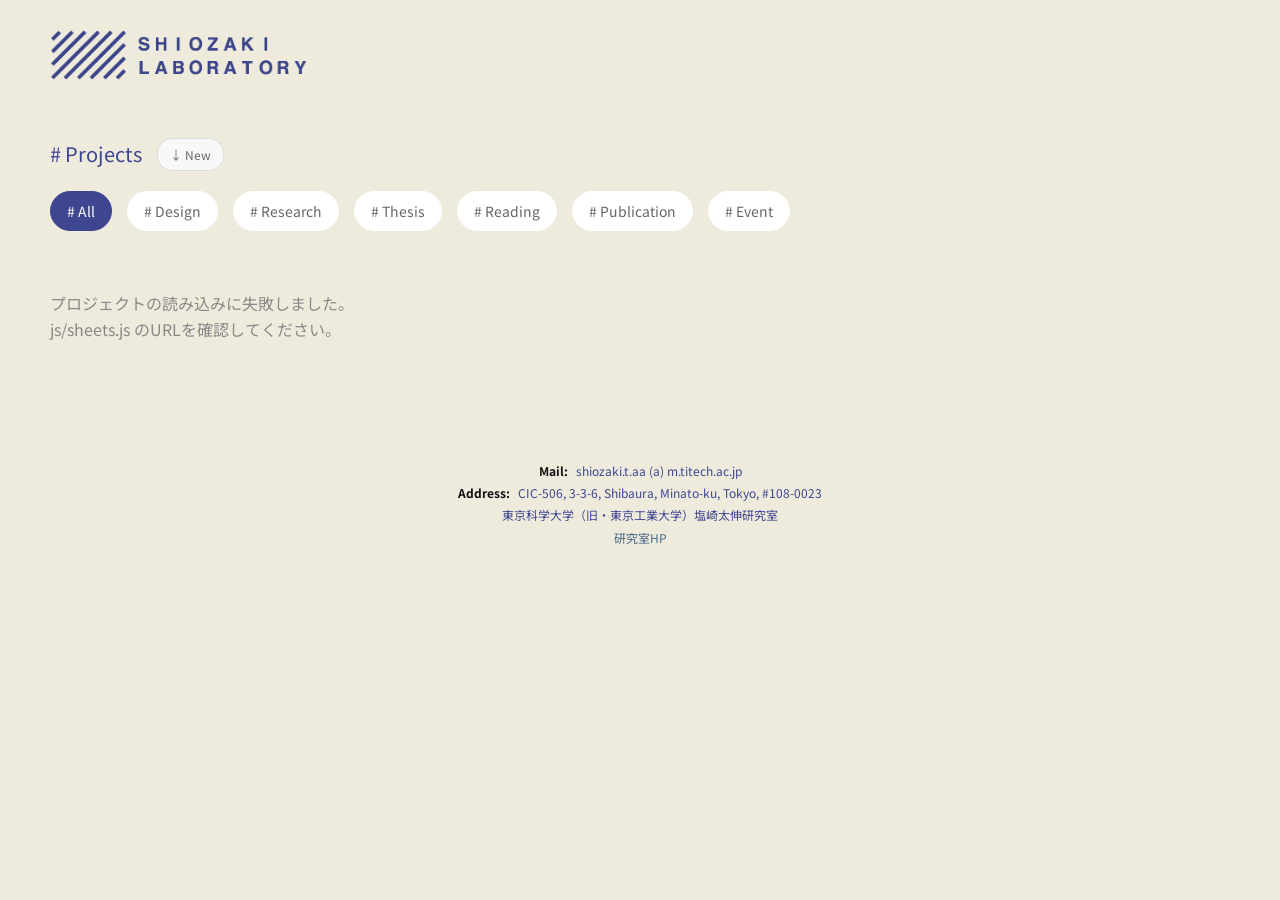
<file: index.html>
<!DOCTYPE html>
<html lang="ja">
<head>
    <meta charset="UTF-8">
    <meta name="viewport" content="width=device-width, initial-scale=1.0">
    <title>shiozaki_lab_projects</title>
    <link rel="stylesheet" href="css/style.css">
    <link rel="stylesheet" href="css/projects.css">
    <link rel="stylesheet" href="css/footer.css">
</head>
<body>
    <!-- ローディング画面（中央にサイト名を表示） -->
    <div id="loading">
        <h1 class="site-name">SHIOZAKI LABORATORY</h1>
    </div>

    <!-- ヘッダーをインクルード -->
    <div id="header-container"></div>

    <!-- ページタイトルとソートボタン -->
    <div class="page-title">
        <div class="title-container">
            <h2 class="title-text"># Projects</h2>
            <div class="sort-button" data-sort="desc">↓ New</div>
        </div>
    </div>

    <!-- タグフィルター部分 -->
    <div class="tag-filter-section">
        <div class="tag-filters">
            <span class="tag-filter active" data-tag="All"># All</span>
            <span class="tag-filter" data-tag="Design"># Design</span>
            <span class="tag-filter" data-tag="Research"># Research</span>
            <span class="tag-filter" data-tag="Thesis"># Thesis</span>
            <span class="tag-filter" data-tag="Reading"># Reading</span>
            <span class="tag-filter" data-tag="Publication"># Publication</span>
            <span class="tag-filter" data-tag="Event"># Event</span>
        </div>
    </div>

    <!-- プロジェクトグリッド（スプレッドシートから動的生成） -->
    <div class="projects-grid" id="projects-grid">
        <p id="grid-loading" style="grid-column: 1 / -1; padding: 20px; color: #888;">
            読み込み中...
        </p>
    </div>

    <div id="footer-container"></div>

    <!-- Google Sheets 連携モジュール -->
    <script src="js/sheets.js"></script>

    <script>
        // ヘッダーとフッターを読み込む
        fetch('header.html')
            .then(response => response.text())
            .then(data => {
                document.getElementById('header-container').innerHTML = data;
            });

        fetch('footer.html')
            .then(response => response.text())
            .then(data => {
                document.getElementById('footer-container').innerHTML = data;
            });

        // ------------------------------------------------
        // スプレッドシートからプロジェクトカードを生成する
        // ------------------------------------------------
        function createProjectCard(project) {
            const card = document.createElement('a');
            card.href = `project.html?id=${encodeURIComponent(project.id)}`;
            card.className = 'project-card';
            card.setAttribute('data-tags', project.tags);
            card.setAttribute('data-date', project.date);

            // 画像エリア
            const imageSquare = document.createElement('div');
            imageSquare.className = 'fixed-image-square';

            const imageContainer = document.createElement('div');
            imageContainer.className = 'project-image-container';

            const img = document.createElement('img');
            img.src = project.image_url;
            img.alt = project.title;
            img.className = 'project-image';

            imageContainer.appendChild(img);
            imageSquare.appendChild(imageContainer);

            // テキストエリア
            const textSquare = document.createElement('div');
            textSquare.className = 'fixed-text-square';

            const projectInfo = document.createElement('div');
            projectInfo.className = 'project-info';

            const titleSpan = document.createElement('span');
            titleSpan.className = 'project-title';
            titleSpan.textContent = project.title;

            const sepSpan = document.createElement('span');
            sepSpan.className = 'project-separator';
            sepSpan.textContent = ' / ';

            const dateSpan = document.createElement('span');
            dateSpan.className = 'project-date';
            dateSpan.textContent = project.date;

            projectInfo.appendChild(titleSpan);
            projectInfo.appendChild(sepSpan);
            projectInfo.appendChild(dateSpan);
            textSquare.appendChild(projectInfo);

            // カラースクエア（タグ別CSSで色が決まる）
            const colorSquare = document.createElement('div');
            colorSquare.className = 'project-square';

            card.appendChild(imageSquare);
            card.appendChild(textSquare);
            card.appendChild(colorSquare);

            return card;
        }

        // ------------------------------------------------
        // 日付ソート
        // ------------------------------------------------
        function sortProjectsByDate(order = 'desc') {
            const grid = document.getElementById('projects-grid');
            const cards = Array.from(grid.querySelectorAll('.project-card'));

            cards.sort((a, b) => {
                const dateA = a.getAttribute('data-date');
                const dateB = b.getAttribute('data-date');
                return order === 'desc'
                    ? dateB.localeCompare(dateA)
                    : dateA.localeCompare(dateB);
            });

            cards.forEach(card => grid.appendChild(card));
        }

        // ------------------------------------------------
        // タグフィルター
        // ------------------------------------------------
        function filterProjects(selectedTag) {
            document.querySelectorAll('.project-card').forEach(card => {
                const tags = card.getAttribute('data-tags');
                if (selectedTag === 'All' || tags.includes(selectedTag)) {
                    card.classList.remove('hidden');
                } else {
                    card.classList.add('hidden');
                }
            });
        }

        // ------------------------------------------------
        // 初期化
        // ------------------------------------------------
        document.addEventListener('DOMContentLoaded', function () {
            const loadingScreen = document.getElementById('loading');
            const grid = document.getElementById('projects-grid');

            // サイト名アニメーション（1.5s）が完了するまでの最低表示時間
            const minDisplay = new Promise(resolve => setTimeout(resolve, 1500));

            // スプレッドシート取得 → カード生成 → 全画像の読み込み完了を待つ
            const contentReady = fetchProjects()
                .then(projects => {
                    grid.innerHTML = ''; // 「読み込み中...」を消去
                    projects.forEach(project => {
                        grid.appendChild(createProjectCard(project));
                    });
                    sortProjectsByDate('desc'); // 初期表示は新しい順

                    // グリッド内の全画像が load または error になるまで待つ
                    const images = Array.from(grid.querySelectorAll('img'));
                    return Promise.all(
                        images.map(img => new Promise(resolve => {
                            if (img.complete) {
                                resolve();
                            } else {
                                img.addEventListener('load', resolve);
                                img.addEventListener('error', resolve); // 画像エラーでも続行
                            }
                        }))
                    );
                })
                .catch(err => {
                    grid.innerHTML =
                        '<p style="grid-column: 1 / -1; padding: 20px; color: #888;">' +
                        'プロジェクトの読み込みに失敗しました。<br>' +
                        'js/sheets.js のURLを確認してください。' +
                        '</p>';
                    console.error('スプレッドシート読み込みエラー:', err);
                });

            // 最低表示時間 AND コンテンツ読み込み完了、両方を満たしたらフェードアウト
            Promise.all([minDisplay, contentReady]).then(() => {
                loadingScreen.classList.add('hidden');
            });

            // ------------------------------------------------
            // タッチデバイス: 1回目タップでクリッピング、2回目でページ遷移
            // ------------------------------------------------
            const isTouchDevice = window.matchMedia('(hover: none) and (pointer: coarse)').matches;
            if (isTouchDevice) {
                // グリッド内のタップ（動的生成カードにも対応するためイベント委譲）
                grid.addEventListener('click', function (e) {
                    const card = e.target.closest('.project-card');
                    if (!card) return;

                    const imageSquare = card.querySelector('.fixed-image-square');
                    if (!imageSquare.classList.contains('touched')) {
                        // 1回目: クリッピング適用（ページ遷移は阻止）
                        e.preventDefault();
                        grid.querySelectorAll('.fixed-image-square.touched')
                            .forEach(el => el.classList.remove('touched'));
                        imageSquare.classList.add('touched');
                    }
                    // 2回目: .touched が付いている → デフォルト動作（リンク遷移）
                });

                // グリッド外をタップしたらクリッピングを解除
                document.addEventListener('click', function (e) {
                    if (!e.target.closest('#projects-grid')) {
                        grid.querySelectorAll('.fixed-image-square.touched')
                            .forEach(el => el.classList.remove('touched'));
                    }
                });
            }

            // タグフィルターのイベント
            const tagFilters = document.querySelectorAll('.tag-filter');
            tagFilters.forEach(filter => {
                filter.addEventListener('click', function () {
                    tagFilters.forEach(f => f.classList.remove('active'));
                    this.classList.add('active');
                    filterProjects(this.getAttribute('data-tag'));
                });
            });

            // ソートボタンのイベント
            const sortButton = document.querySelector('.sort-button');
            sortButton.addEventListener('click', function () {
                const currentSort = this.getAttribute('data-sort');
                if (currentSort === 'desc') {
                    this.setAttribute('data-sort', 'asc');
                    this.innerHTML = '↑ Old';
                    sortProjectsByDate('asc');
                } else {
                    this.setAttribute('data-sort', 'desc');
                    this.innerHTML = '↓ New';
                    sortProjectsByDate('desc');
                }
            });
        });
    </script>
</body>
</html>
</file>
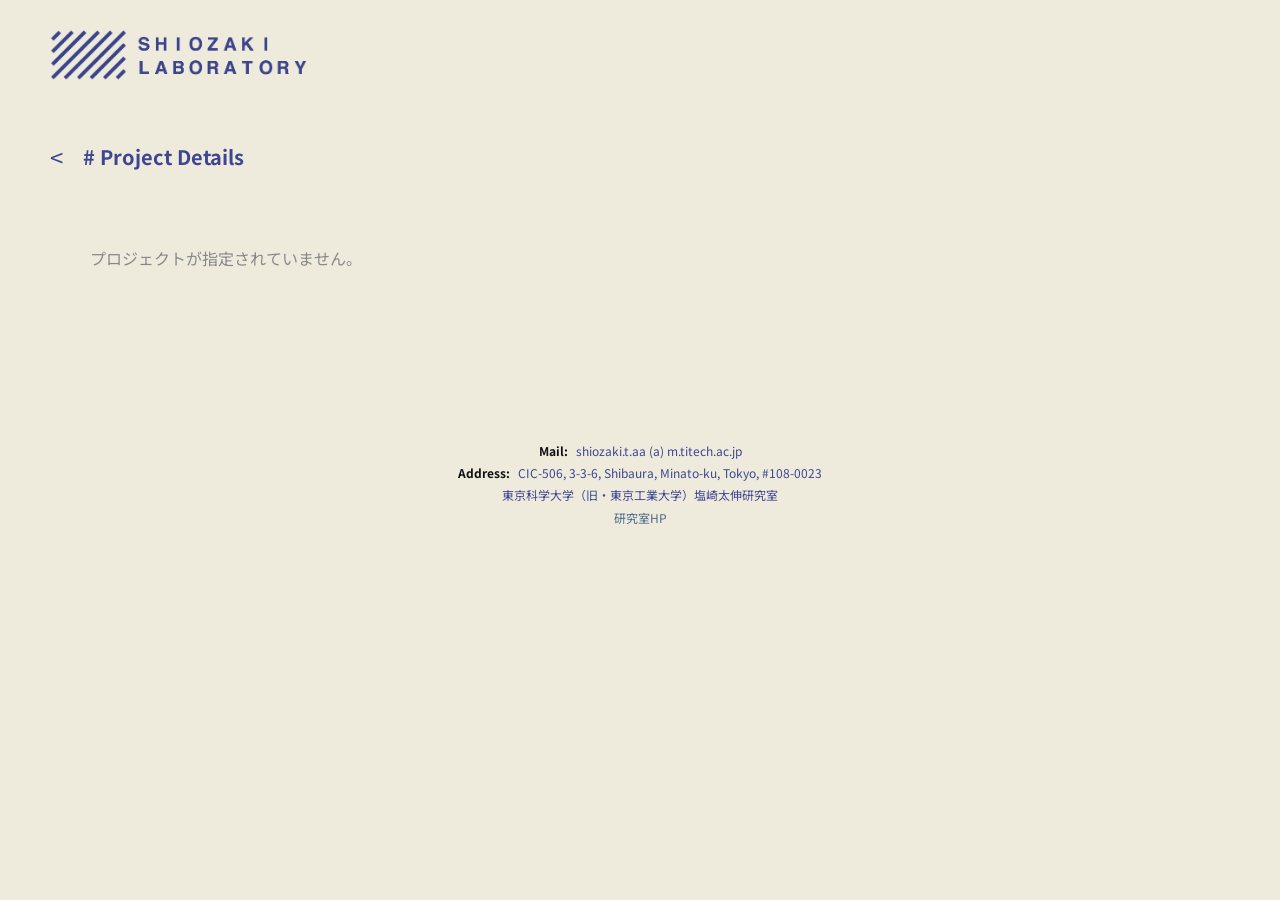
<file: project.html>
<!DOCTYPE html>
<html lang="ja">
<head>
    <meta charset="UTF-8">
    <meta name="viewport" content="width=device-width, initial-scale=1.0">
    <title>details | shiozaki_lab_projects</title>
    <link rel="stylesheet" href="css/style.css">
    <link rel="stylesheet" href="css/project-detail.css">
    <link rel="stylesheet" href="css/footer.css">
</head>
<body>
    <!-- ヘッダーをインクルード -->
    <div id="header-container"></div>

    <div class="page-title">
        <h2 class="title-text"></h2>
    </div>

    <!-- プロジェクト詳細（スプレッドシートから動的生成） -->
    <div class="project-content" id="project-content">
        <p id="loading-message" style="padding: 50px 0; color: #888;">読み込み中...</p>
    </div>

    <div id="footer-container"></div>

    <!-- Google Sheets 連携モジュール -->
    <script src="js/sheets.js"></script>

    <script>
        // ヘッダーを読み込む
        fetch('header.html')
            .then(r => r.text())
            .then(data => {
                document.getElementById('header-container').innerHTML = data;

                const logoLink = document.querySelector('.logo a');
                if (logoLink) logoLink.href = 'index.html';

                const logoImage = document.querySelector('.logo-image');
                if (logoImage) logoImage.src = 'img/logo.png';

                // 戻るボタンを追加
                const pageTitle = document.querySelector('.page-title');
                const backArrow = document.createElement('a');
                backArrow.href = 'index.html';
                backArrow.className = 'back-arrow';
                backArrow.textContent = '<';
                pageTitle.insertBefore(backArrow, pageTitle.firstChild);

                document.querySelector('.title-text').textContent = '# Project Details';
            });

        // フッターを読み込む
        fetch('footer.html')
            .then(r => r.text())
            .then(data => {
                document.getElementById('footer-container').innerHTML = data;
            });

        // URLパラメータからプロジェクトIDを取得
        const params = new URLSearchParams(window.location.search);
        const projectId = params.get('id');

        if (!projectId) {
            showError('プロジェクトが指定されていません。');
        } else {
            fetchProjects()
                .then(projects => {
                    const project = projects.find(p => p.id === projectId);
                    if (!project) {
                        showError('指定されたプロジェクトが見つかりませんでした。');
                        return;
                    }
                    renderProject(project);
                })
                .catch(err => {
                    showError('データの読み込みに失敗しました。js/sheets.js の SPREADSHEET_ID を確認してください。');
                    console.error(err);
                });
        }

        /**
         * プロジェクト詳細を描画する
         * @param {{ id, title, date, tags, image_url, description }} project
         */
        function renderProject(project) {
            // ページタイトル更新
            document.title = `${project.title} | shiozaki_lab_projects`;


            const content = document.getElementById('project-content');
            content.innerHTML = '';

            // ---- project-header ----
            const header = document.createElement('div');
            header.className = 'project-header';

            const titleEl = document.createElement('h1');
            titleEl.className = 'project-title';
            titleEl.textContent = project.title;

            const dateEl = document.createElement('div');
            dateEl.className = 'project-date';
            dateEl.textContent = project.date;

            header.appendChild(titleEl);
            header.appendChild(dateEl);

            // ---- project-main-content ----
            const mainContent = document.createElement('div');
            mainContent.className = 'project-main-content';

            // 画像サイド
            const imageSide = document.createElement('div');
            imageSide.className = 'project-image-side';

            // メイン画像
            const mainImg = document.createElement('img');
            mainImg.src = project.image_url;
            mainImg.alt = project.title;
            mainImg.className = 'project-image-main';
            imageSide.appendChild(mainImg);

            // サムネイルギャラリー（5スロット固定）
            // スロット1 = メイン画像、スロット2〜5 = 追加画像
            const thumbDefs = [
                project.image_url,
                project.image_url_2,
                project.image_url_3,
                project.image_url_4,
                project.image_url_5,
            ];

            const thumbsContainer = document.createElement('div');
            thumbsContainer.className = 'gallery-thumbs';

            const thumbSlots = [];

            thumbDefs.forEach((url, i) => {
                const slot = document.createElement('div');

                if (url && url.trim()) {
                    slot.className = 'gallery-thumb';
                    if (i === 0) slot.classList.add('active'); // 初期選択はスロット1

                    const thumbImg = document.createElement('img');
                    thumbImg.src = url;
                    thumbImg.alt = '';
                    slot.appendChild(thumbImg);

                    // クリックでメイン画像を即時更新
                    slot.addEventListener('click', function () {
                        mainImg.src = url;
                        thumbSlots.forEach(s => s.classList.remove('active'));
                        slot.classList.add('active');
                    });
                } else {
                    slot.className = 'gallery-thumb gallery-thumb--empty';
                }

                thumbSlots.push(slot);
                thumbsContainer.appendChild(slot);
            });

            imageSide.appendChild(thumbsContainer);

            // テキストサイド
            const textSide = document.createElement('div');
            textSide.className = 'project-text-side';

            const description = document.createElement('div');
            description.className = 'project-description';

            // セル内改行（\n）で段落分割
            const paragraphs = (project.description || '')
                .split('\n')
                .filter(line => line.trim());

            if (paragraphs.length === 0) {
                description.appendChild(document.createElement('p'));
            } else {
                paragraphs.forEach(line => {
                    const p = document.createElement('p');
                    p.textContent = line;
                    description.appendChild(p);
                });
            }

            textSide.appendChild(description);
            mainContent.appendChild(imageSide);
            mainContent.appendChild(textSide);

            content.appendChild(header);
            content.appendChild(mainContent);
        }

        /**
         * エラーメッセージを表示する
         * @param {string} message
         */
        function showError(message) {
            const el = document.getElementById('loading-message');
            if (el) {
                el.textContent = message;
                el.style.color = '#888';
            }
        }
    </script>
</body>
</html>
</file>
<file: css/style.css>
/* Import Noto Sans Japanese from Google Fonts */
@import url('https://fonts.googleapis.com/css2?family=Noto+Sans+JP:wght@300;400;500;700&display=swap');

* {
    margin: 0;
    padding: 0;
    box-sizing: border-box;
    font-family: 'Noto Sans JP', -apple-system, BlinkMacSystemFont, "Segoe UI", Roboto, Helvetica, Arial, sans-serif;
}

body {
    background-color: #eeebdd;
    color: #3f4691;
    line-height: 1.6;
}

header {
    padding: 30px 50px 20px 50px;
    display: flex;
    justify-content: space-between;
    align-items: center;
    border-bottom: 1px solid #eeebdd;
    background-color: #eeebdd;
    width: 100%;
    position: relative;
}

.logo {
    display: flex;
    align-items: center;
}

.logo-image {
    height: 50px;
    width: auto;
    transition: opacity 0.3s;
}

.logo-image:hover {
    opacity: 0.8;
}

nav {
    padding: 20px 50px;
    border-bottom: 1px solid #eeebdd;
}

nav ul {
    display: flex;
    list-style: none;
}

nav ul li {
    margin-right: 30px;
}

nav ul li a {
    text-decoration: none;
    color: #3f4691;
    font-size: 16px;
    transition: color 0.3s;
}

nav ul li a:hover {
    color: #3f4691;
}

.page-title {
    padding: 30px 0px 20px 50px;
    display: flex;
    align-items: center;
}

.back-arrow {
    margin-right: 20px;
    color: #3f4691;
    font-size: 24px;
    text-decoration: none;
}

.title-text {
    font-size: 20px;
    font-weight: bold;
}

/* メディアクエリの改善 */
@media (max-width: 768px) {
    header {
        padding: 15px 30px;
    }
    
    .logo-image {
        height: 35px;
    }
    
    nav, .page-title {
        padding: 15px 30px;
    }
    
    .title-text {
        font-size: 18px;
    }
}

@media (max-width: 600px) {
    header, nav, .page-title {
        padding: 12px 20px;
    }
    
    .logo-image {
        height: 30px;
    }
    
    nav ul {
        flex-wrap: wrap;
    }
    
    nav ul li {
        margin-right: 15px;
        margin-bottom: 5px;
    }
    
    .title-text {
        font-size: 16px;
    }
}

/* スマートフォン向けの調整 */
@media (max-width: 480px) {
    header {
        padding: 10px 15px;
    }
    
    .logo-image {
        height: 25px;
    }
    
    .page-title {
        padding: 10px 15px;
    }
    
    .title-text {
        font-size: 15px;
    }
}
/* ローディング全体 */
#loading {
  position: fixed;
  top: 0;
  left: 0;
  width: 100vw;
  height: 100vh;
  background: #eeebdd;
  display: flex;
  justify-content: center;
  align-items: center;
  z-index: 9999;
  transition: opacity 1s ease;
}

/* サイト名テキスト */
.site-name {
  font-size: 2.5rem;
  font-weight: bold;
  opacity: 0;
  animation: fadeIn 1.5s ease forwards;
}

/* フェードインアニメーション */
@keyframes fadeIn {
  to {
    opacity: 1;
  }
}

/* ローディング完了時の非表示 */
#loading.hidden {
  opacity: 0;
  pointer-events: none;
}
</file>
<file: css/projects.css>
/* Import Noto Sans Japanese from Google Fonts */
@import url('https://fonts.googleapis.com/css2?family=Noto+Sans+JP:wght@300;400;500;700&display=swap');

* {
    margin: 0;
    padding: 0;
    box-sizing: border-box;
    font-family: 'Noto Sans JP', -apple-system, BlinkMacSystemFont, "Segoe UI", Roboto, Helvetica, Arial, sans-serif;
}

body {
    background-color: #eeebdd;
    color: #3f4691;
    line-height: 1.6;
}

header {
    padding: 30px 50px 20px 50px;
    display: flex;
    justify-content: space-between;
    align-items: center;
    border-bottom: 1px solid #eeebdd;
    background-color: #eeebdd;
    width: 100%;
    position: relative;
}

.logo {
    display: flex;
    align-items: center;
}

.logo-image {
    height: 50px;
    width: auto;
    transition: opacity 0.3s;
}

.logo-image:hover {
    opacity: 0.8;
}

nav {
    padding: 20px 50px;
    border-bottom: 1px solid #eeebdd;
}

nav ul {
    display: flex;
    list-style: none;
}

nav ul li {
    margin-right: 30px;
}

nav ul li a {
    text-decoration: none;
    color: #888;
    font-size: 16px;
    transition: color 0.3s;
}

nav ul li a:hover {
    color: #3f4691;
}

/* ページタイトル部分のスタイル */
.page-title {
    padding: 30px 0px 10px 50px;
}

.title-container {
    display: flex;
    align-items: center;
    justify-content: space-between;
    gap: 15px;
}

.title-text {
    font-size: 20px;
    font-weight: normal;
    margin: 0;
}

/* タグフィルター部分のスタイル */
.tag-filter-section {
    padding: 10px 0px 20px 50px;
}

.controls-container {
    display: flex;
    align-items: center;
    justify-content: space-between;
    width: 100%;
    max-width: 1400px;
    gap: 20px;
}

.back-arrow {
    margin-right: 20px;
    color: #ffffff;
    font-size: 24px;
    text-decoration: none;
}

.tag-filters {
    display: flex;
    gap: 15px;
    flex-wrap: wrap;
    flex: 1;
}

.tag-filter {
    padding: 8px 16px;
    background-color: #ffffff;
    border: 1px solid #ffffff;
    border-radius: 20px;
    font-size: 14px;
    cursor: pointer;
    transition: all 0.3s ease;
    text-decoration: none;
    color: #666;
}

.tag-filter:hover {
    background-color: #ffffff;
    color: #333;
}

.tag-filter.active {
    background-color: #3f4691;
    color: white;
    border-color: #3f4691;
}

/* ソートボタンのスタイル */
.sort-button {
    padding: 6px 12px;
    background-color: #f8f8f8;
    border: 1px solid #ddd;
    border-radius: 15px;
    font-size: 12px;
    cursor: pointer;
    transition: all 0.3s ease;
    color: #666;
    white-space: nowrap;
}

.sort-button:hover {
    background-color: #e8e8e8;
    color: #333;
}

.projects-grid {
    display: grid;
    grid-template-columns: repeat(4, 1fr); /* 最大4列に固定 */
    gap: 20px; /* 余白を調整 */
    padding: 20px 30px 30px; /* パディングも調整 */
    max-width: 1400px; /* 最大幅を調整して4列に制限 */
    margin: 0 auto;
    background-color: #eeebdd;
}

.project-card {
    text-decoration: none;
    color: inherit;
    display: block;
    position: relative; /* 子要素の絶対位置指定の基準点 */
    transition: opacity 0.3s ease;
}

.project-card.hidden {
    display: none;
}

.fixed-image-square {
    width: 100%;
    height: 0;
    padding-bottom: 100%; /* 正方形を維持 */
    position: absolute;
    top: 0;
    left: 0;
    overflow: hidden;
    z-index: 3;
}

.fixed-image-square  {
    width: 100%;
    height: 100%;
    object-fit: cover;
    position: absolute;
    top: 0;
    left: 0;
    transition: clip-path 0.3s ease;
    clip-path: inset(0% 0% 0% 0%);
}

.fixed-image-square:hover  {
    clip-path: inset(10% 10% 10% 10%);
}

/* タッチデバイス: ホバー効果を無効化し、.touched クラスで代替 */
@media (hover: none) {
    .fixed-image-square:hover {
        clip-path: inset(0% 0% 0% 0%);
    }

    .fixed-image-square.touched {
        clip-path: inset(10% 10% 10% 10%);
    }
}

    
/* タイトル用の透明正方形 */
.fixed-text-square {
    width: 100%;
    height: 0;
    padding-bottom: 100%; /* 正方形を維持 */
    position: absolute;
    top: 0;
    left: 0;
    z-index: 2; /* 色付き正方形より下に配置 */
}

/* 色付き正方形 - ホバー時に縮小するのみ */
.project-square {
    width: 100%;
    height: 0;
    padding-bottom: 100%; /* 正方形を維持 */
    position: relative;
    background-color: #80a0c0; /* デフォルトの背景色 - 落ち着いた青 */ 
    z-index: 1; /* 固定テキスト正方形の上、固定画像正方形の下に表示 */
    transform-origin: center; /* 縮小の中心点を明示的に設定 */
}

/* タグ別カラー設定 */
.project-card[data-tags*="Design"] .project-square {
    background-color: #eeebdd; /* 赤系 */
}

.project-card[data-tags*="Research"] .project-square {
    background-color: #eeebdd; /* 青系 */
}

.project-card[data-tags*="Thesis"] .project-square {
    background-color: #eeebdd; /* 緑系 */
}

.project-card[data-tags*="Reading"] .project-square {
    background-color: #eeebdd; /* オレンジ系 */
}

.project-card[data-tags*="Publication"] .project-square {
    background-color: #eeebdd; /* 紫系 */
}

.project-card[data-tags*="Event"] .project-square {
    background-color: #eeebdd; /* 黄系 */
}


/* 画像コンテナを固定画像正方形内に配置 */
.project-image-container {
    position: absolute;
    top: 0%;
    left: 0%;
    width: 100%;
    height: 100%;
    overflow: hidden;
}

/* 画像自体のスタイル */
.project-image {
    width: 100%;
    height: 100%;
    object-fit: cover;
}

/* プロジェクト情報テキスト - 画像と同じ左端位置に配置 */
.project-info {
    font-size: 15px;
    position: absolute;
    bottom: 5px;
    left: 10%; /* 画像コンテナと同じ左オフセット */
    color: #3f4691; /* 文字色を白に */
}

/* プロジェクトタイトル - 太字 */
.project-title {
    font-weight: bold;
}

/* 区切り文字 - 細字 */
.project-separator {
    font-weight: normal;
}

/* 日付 - 細字 */
.project-date {
    font-weight: normal;
}

/* メディアクエリの改善 */
@media (max-width: 768px) {
    header {
        padding: 15px 30px;
    }
    
    .logo-image {
        height: 35px;
    }
    
    nav, .page-title, .tag-filter-section {
        padding-left: 30px;
        padding-right: 30px;
    }
    
    .title-text {
        font-size: 18px;
    }
    
    .title-container {
        justify-content: space-between;
        align-items: center;
        gap: 10px;
    }
    
    .tag-filters {
        gap: 10px;
    }
    
    .tag-filter {
        font-size: 12px;
        padding: 6px 12px;
    }
    
    .sort-button {
        font-size: 11px;
        padding: 5px 10px;
    }
}

@media (max-width: 600px) {
    header, nav, .page-title {
        padding: 12px 20px;
    }
    
    .logo-image {
        height: 30px;
    }
    
    nav ul {
        flex-wrap: wrap;
    }
    
    nav ul li {
        margin-right: 15px;
        margin-bottom: 5px;
    }
    
    .title-text {
        font-size: 16px;
    }
}

/* スマートフォン向けの調整 */
@media (max-width: 480px) {
    header {
        padding: 10px 15px;
    }
    
    .logo-image {
        height: 25px;
    }
    
    .page-title {
        padding: 10px 15px;
    }
    
    .title-text {
        font-size: 15px;
    }
}

/* レスポンシブなメディアクエリを調整 - 最大4列に制限 */
@media (min-width: 1101px) {
    .projects-grid {
        grid-template-columns: repeat(4, 1fr); /* 大きな画面でも最大4列 */
    }
}

@media (min-width: 851px) and (max-width: 1100px) {
    .projects-grid {
        grid-template-columns: repeat(3, 1fr);
        gap: 15px; /* さらに余白を減らす */
    }
}

@media (min-width: 551px) and (max-width: 850px) {
    .projects-grid {
        grid-template-columns: repeat(2, 1fr);
        gap: 10px; /* さらに余白を減らす */
        padding: 15px 20px 20px;
    }
}

@media (max-width: 550px) {
    .projects-grid {
        grid-template-columns: repeat(1, 1fr);
        gap: 15px; /* 縦方向の余白も調整 */
        padding: 10px 15px 20px;
    }
}
</file>
<file: css/footer.css>
/* フッターのスタイル - 白背景に黒文字、小さいフォント */
.site-footer {
    padding: 15px 0;
    margin-top: 50px;
    background-color: #eeebdd; /* 黄色背景 */
    color: #3f4691; /* 黒文字 */
    font-size: 12px; /* 小さいフォント */
    border-top: 1px solid #eeebdd; /* 上部に細い境界線 */
}

.footer-container {
    max-width: 1400px;
    margin: 0 auto;
    padding: 0 30px;
}

.footer-info {
    text-align: center;
}

.footer-contact, .footer-address, .footer-lab, .footer-links {
    margin: 4px 0;
    line-height: 1.5;
}

.footer-contact p, .footer-address p, .footer-lab p, .footer-links a {
    font-size: 12px; /* フォントサイズ */
}

.footer-label {
    font-weight: bold;
    margin-right: 5px;
    color: #111; /* ラベルは少し濃い目の黒に */
}

.footer-links {
    margin-top: 5px;
}

.footer-links a {
    color: #4a6b8a; /* 寒色系のリンク色 */
    text-decoration: none;
    transition: color 0.2s ease;
}

.footer-links a:hover {
    color: #607d9c; /* ホバー時に少し濃い色に */
    text-decoration: underline;
}

/* レスポンシブ対応 */
@media (max-width: 768px) {
    .site-footer {
        padding: 20px 0;
        margin-top: 30px;
        font-size: 11px; /* モバイルではさらに小さく */
    }

    .footer-contact p, .footer-address p, .footer-lab p, .footer-links a {
        font-size: 11px; /* フォントサイズ */
    }
    
    .footer-container {
        padding: 0 15px;
    }
    
    .footer-links {
        display: flex;
        flex-direction: column;
        align-items: center;
        gap: 4px;
    }
    
    .footer-links a {
        margin: 2px 0;
    }
}

/* スマートフォン向けの調整 */
@media (max-width: 480px) {
    .site-footer {
        padding: 20px 0;
        margin-top: 30px;
        font-size: 8px; /* モバイルではさらに小さく */
    }

    .footer-contact p, .footer-address p, .footer-lab p, .footer-links a {
        font-size: 8px; /* フォントサイズ */
    }
    
    .footer-container {
        padding: 0 15px;
    }
    
    .footer-links {
        display: flex;
        flex-direction: column;
        align-items: center;
        gap: 4px;
    }
    
    .footer-links a {
        margin: 2px 0;
    }
}
</file>
<file: css/project-detail.css>
.tags {
    padding: 15px 50px;
}

.tag {
    display: inline-block;
    margin-right: 15px;
    color: #888;
    font-size: 14px;
}

.project-content {
    padding: 0 50px 50px;
    max-width: 1200px;
    margin: 0 auto;
}

.project-header {
    margin-bottom: 40px;
}

.project-title {
    font-size: 24px;
    font-weight: normal;
    margin-bottom: 10px;
}

.project-date {
    font-size: 14px;
    color: #888;
    margin-bottom: 20px;
}

.project-main-content {
    display: flex;
    margin-bottom: 60px;
    align-items: center;
}

.project-image-side {
    flex: 1;
    padding-right: 40px;
}

.project-text-side {
    flex: 1;
    padding-left: 40px;
}

.project-image-main {
    width: 100%;
    height: auto;
    display: block;
}

.project-description {
    line-height: 1.8;
}

.project-description p {
    margin-bottom: 20px;
    font-size: 15px;
}

/* ================================================
   サムネイルギャラリー
   ================================================ */

/* サムネイル列（常に5スロット固定） */
.gallery-thumbs {
    display: flex;
    gap: 8px;
    margin-top: 10px;
}

/* 各サムネイルスロット（空でも正方形を維持） */
.gallery-thumb {
    flex: 1;
    aspect-ratio: 1 / 1;
    overflow: hidden;
    background-color: #dedad0; /* 空スロットの背景色 */
    cursor: pointer;
    outline: 2px solid transparent;
    outline-offset: -2px;
}

/* 選択中スロット */
.gallery-thumb.active {
    outline-color: #3f4691;
}

.gallery-thumb img {
    width: 100%;
    height: 100%;
    object-fit: cover;
    display: block;
    opacity: 1;
}

.gallery-thumb:not(.active) img:hover {
    opacity: 0.75;
}

/* 空スロット（画像なし）はクリック不可 */
.gallery-thumb--empty {
    cursor: default;
    outline: none;
}

@media (max-width: 900px) {
    .project-main-content {
        flex-direction: column;
        align-items: flex-start;
    }
    
    .project-image-side, 
    .project-text-side {
        flex: none;
        width: 100%;
        padding: 0;
    }
    
    .project-image-side {
        margin-bottom: 30px;
    }

    .project-description p {
        font-size: 13px;
    }
}

@media (max-width: 600px) {
    .project-content {
        padding-left: 20px;
        padding-right: 20px;
    }

    .project-description p {
        font-size: 10px;
    }
}
</file>
